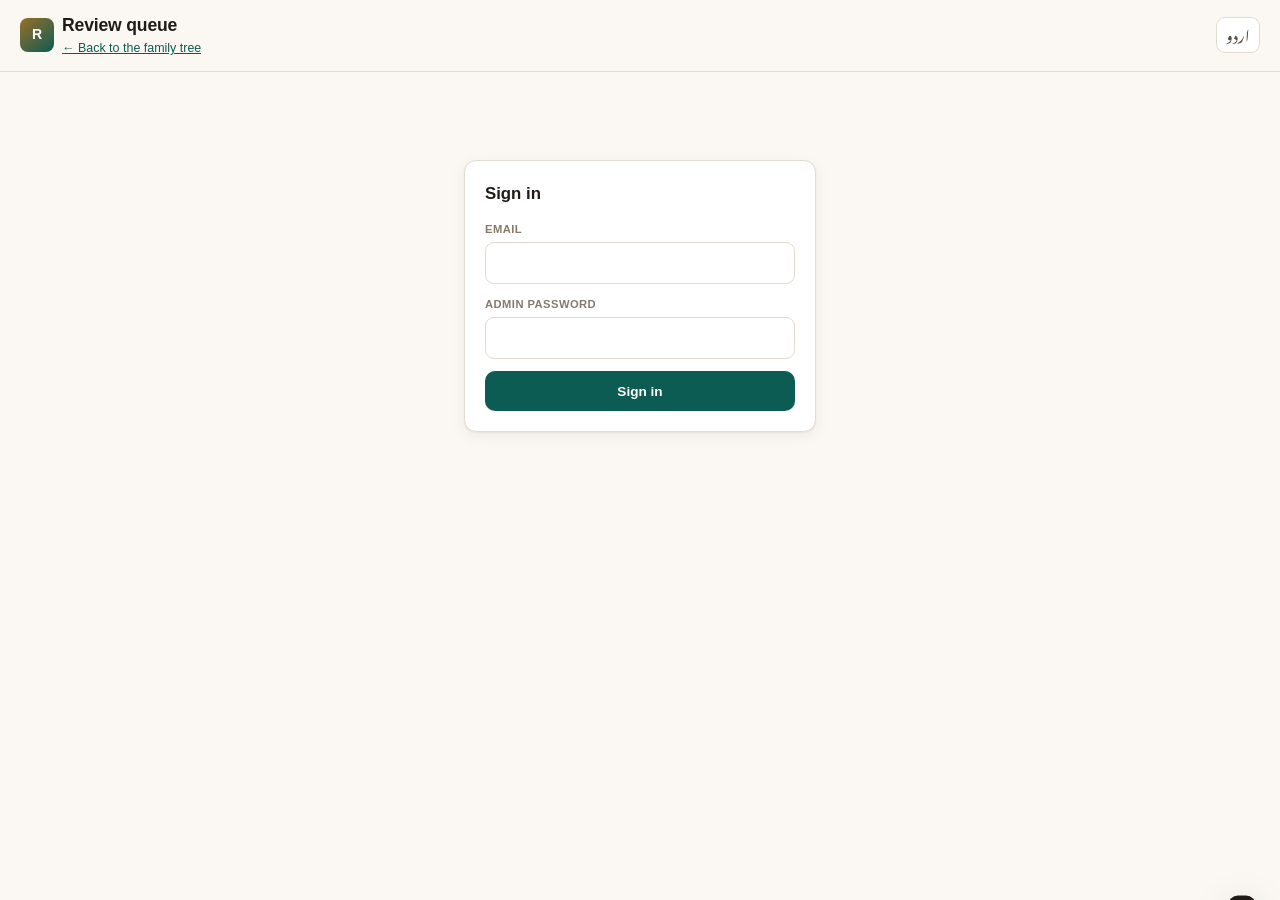
<file: admin.html>
<!doctype html>
<html lang="en" dir="ltr">
<head>
<meta charset="utf-8">
<meta name="viewport" content="width=device-width, initial-scale=1, viewport-fit=cover">
<meta name="robots" content="noindex, nofollow">
<meta name="theme-color" content="#fbf8f3" media="(prefers-color-scheme: light)">
<meta name="theme-color" content="#141210" media="(prefers-color-scheme: dark)">
<title>Review queue — Rizvi Family Tree</title>
<link rel="preconnect" href="https://fonts.googleapis.com">
<link rel="preconnect" href="https://fonts.gstatic.com" crossorigin>
<link rel="stylesheet" href="https://fonts.googleapis.com/css2?family=Noto+Nastaliq+Urdu:wght@400;600&display=swap">
<link rel="stylesheet" href="assets/styles.css">
<link rel="icon" href="data:image/svg+xml,<svg xmlns='http://www.w3.org/2000/svg' viewBox='0 0 100 100'><rect width='100' height='100' rx='22' fill='%239a6f28'/><text y='72' x='50' text-anchor='middle' font-size='58' font-family='Georgia,serif' fill='%23fff'>R</text></svg>">
</head>
<body>

<header class="hdr">
  <div class="hdr-bar">
    <div class="brand">
      <div class="brand-mark" aria-hidden="true" style="background:linear-gradient(140deg,#9a6f28,#0d5c53)">R</div>
      <div class="brand-text">
        <h1 data-i18n="adminTitle">Review queue</h1>
        <p><a href="index.html">← Back to the family tree</a></p>
      </div>
    </div>
    <button class="icon-btn lang" id="langBtn" type="button" data-i18n="langToggle">اردو</button>
    <button class="icon-btn" id="backupBtn" type="button" hidden data-i18n="adminBackup">Download backup</button>
    <button class="icon-btn" id="signOutBtn" type="button" hidden data-i18n="adminSignOut">Sign out</button>
  </div>

  <nav class="tabs" role="tablist" id="adminTabs" hidden>
    <button class="tab" role="tab" aria-selected="true" data-pane="queue" data-i18n="adminTitle">Review queue</button>
    <button class="tab" role="tab" aria-selected="false" data-pane="history" data-i18n="adminHistory">Decided</button>
    <button class="tab" role="tab" aria-selected="false" data-pane="stats" data-i18n="adminStats">Visitors</button>
    <button class="tab" role="tab" aria-selected="false" data-pane="locks" data-i18n="adminManageLocks">Manage locks</button>
  </nav>
</header>

<main class="wrap">
  <!-- Sign in -->
  <div class="signin" id="signin">
    <h2 data-i18n="adminSignIn">Sign in</h2>
    <div class="form-field">
      <label for="email">Email</label>
      <input type="email" id="email" data-script="en" autocomplete="username">
    </div>
    <div class="form-field">
      <label for="pass" data-i18n="adminPassword">Admin password</label>
      <input type="password" id="pass" data-script="en" autocomplete="current-password">
    </div>
    <div class="notice bad" id="signinError" hidden></div>
    <button class="btn btn-primary" id="signinBtn" type="button" style="width:100%" data-i18n="adminSignIn">Sign in</button>
  </div>

  <section class="pane" id="pane-queue" hidden>
    <div id="queueHost"></div>
  </section>

  <section class="pane" id="pane-history" hidden>
    <p class="section-intro" data-i18n="adminHistoryIntro">Everything you have already decided. Nothing is ever deleted — a rejected suggestion is kept too, so you can look up what was proposed and when you decided it.</p>
    <div id="historyHost"></div>
  </section>

  <section class="pane" id="pane-stats" hidden>
    <p class="section-intro" data-i18n="adminStatsIntro">Which country people are reading from, and which ancestors they open. No IP addresses, no names, and nothing that follows anyone between visits — deliberately, on a site this small.</p>
    <div id="statsHost"></div>
  </section>

  <section class="pane" id="pane-locks" hidden>
    <p class="section-intro">Tap a field to lock or unlock it. Locked fields are greyed out for relatives and cannot be edited from the public tree.</p>
    <div id="locksHost"></div>
  </section>
</main>

<div class="toast" id="toast" role="status" aria-live="polite"></div>

<script src="assets/config.js"></script>
<script src="assets/data.js"></script>
<script src="assets/i18n.js"></script>
<script src="assets/store.js"></script>
<script src="assets/admin.js"></script>
</body>
</html>
</file>
<file: assets/styles.css>
/* Rizvi Family Tree — mobile-first, RTL-aware, light + dark.
 * Logical properties (inline-start/end) throughout so the Urdu RTL flip
 * needs no separate stylesheet. */

:root {
  --bg: #fbf8f3;
  --surface: #ffffff;
  --surface-2: #f4efe7;
  --ink: #201b16;
  --ink-2: #574e45;
  --muted: #857a6d;
  --line: #e3dbcf;
  --line-2: #cfc4b4;
  --accent: #0d5c53;
  --accent-soft: #e2efec;
  --gold: #9a6f28;
  --gold-soft: #f6eeda;
  --danger: #a3382c;
  --danger-soft: #fbeae7;

  --radius: 12px;
  --radius-sm: 8px;
  --shadow: 0 1px 2px rgba(32, 27, 22, .06), 0 4px 16px rgba(32, 27, 22, .06);
  --shadow-lg: 0 8px 40px rgba(32, 27, 22, .16);

  --font: -apple-system, BlinkMacSystemFont, "Segoe UI", Roboto, "Helvetica Neue", Arial, sans-serif;
  --font-ur: "Noto Nastaliq Urdu", "Jameel Noori Nastaleeq", "Urdu Typesetting", var(--font);
  --header-h: 3.5rem;
}

@media (prefers-color-scheme: dark) {
  :root:not([data-theme="light"]) {
    --bg: #141210;
    --surface: #1e1b18;
    --surface-2: #262220;
    --ink: #f1ece4;
    --ink-2: #c3b9ac;
    --muted: #8e8377;
    --line: #332e29;
    --line-2: #453e37;
    --accent: #5cbfae;
    --accent-soft: #16332f;
    --gold: #d0a45f;
    --gold-soft: #2e2618;
    --danger: #e08376;
    --danger-soft: #35201d;
    --shadow: 0 1px 2px rgba(0, 0, 0, .4), 0 4px 16px rgba(0, 0, 0, .3);
    --shadow-lg: 0 8px 40px rgba(0, 0, 0, .55);
  }
}

:root[data-theme="dark"] {
  --bg: #141210;
  --surface: #1e1b18;
  --surface-2: #262220;
  --ink: #f1ece4;
  --ink-2: #c3b9ac;
  --muted: #8e8377;
  --line: #332e29;
  --line-2: #453e37;
  --accent: #5cbfae;
  --accent-soft: #16332f;
  --gold: #d0a45f;
  --gold-soft: #2e2618;
  --danger: #e08376;
  --danger-soft: #35201d;
  --shadow: 0 1px 2px rgba(0, 0, 0, .4), 0 4px 16px rgba(0, 0, 0, .3);
  --shadow-lg: 0 8px 40px rgba(0, 0, 0, .55);
}

* { box-sizing: border-box; }

/* Author-level display rules (flex/grid) outrank the UA [hidden] rule, so
 * state that.hidden actually hides. */
[hidden] { display: none !important; }

html { -webkit-text-size-adjust: 100%; }

body {
  margin: 0;
  font-family: var(--font);
  font-size: 15px;
  line-height: 1.55;
  color: var(--ink);
  background: var(--bg);
  overflow-wrap: break-word;
  -webkit-font-smoothing: antialiased;
}

html.urdu body { font-family: var(--font-ur); line-height: 2.1; }
html.urdu .latin { font-family: var(--font); line-height: 1.55; }

button, input, textarea, select { font: inherit; color: inherit; }
button { cursor: pointer; background: none; border: none; padding: 0; }
a { color: var(--accent); }

/* ── Header ─────────────────────────────────────────────────────────── */

.hdr {
  position: sticky;
  top: 0;
  z-index: 40;
  background: color-mix(in srgb, var(--bg) 88%, transparent);
  backdrop-filter: saturate(1.6) blur(12px);
  border-block-end: 1px solid var(--line);
}

.hdr-bar {
  display: flex;
  align-items: center;
  gap: .625rem;
  padding: .625rem .875rem;
  max-width: 1440px;
  margin-inline: auto;
}

.brand { display: flex; align-items: center; gap: .5rem; min-width: 0; flex: 1; }

.brand-mark {
  flex: none;
  width: 30px; height: 30px;
  border-radius: 8px;
  background: linear-gradient(140deg, var(--accent), color-mix(in srgb, var(--accent) 55%, var(--gold)));
  color: #fff;
  display: grid; place-items: center;
  font-weight: 700; font-size: .8rem;
  font-family: var(--font);
}

.brand-text { min-width: 0; }
.brand-text h1 {
  margin: 0;
  font-size: 1rem;
  font-weight: 650;
  letter-spacing: -.01em;
  white-space: nowrap; overflow: hidden; text-overflow: ellipsis;
}
.brand-text p {
  margin: 0;
  font-size: .72rem;
  color: var(--muted);
  white-space: nowrap; overflow: hidden; text-overflow: ellipsis;
}
html.urdu .brand-text h1 { font-size: 1.05rem; line-height: 1.9; }
html.urdu .brand-text p { line-height: 1.9; }

.icon-btn {
  flex: none;
  height: 36px; min-width: 36px;
  padding-inline: .55rem;
  border-radius: 9px;
  border: 1px solid var(--line);
  background: var(--surface);
  color: var(--ink-2);
  font-size: .8rem; font-weight: 600;
  display: inline-flex; align-items: center; justify-content: center; gap: .3rem;
  transition: background .15s, border-color .15s, color .15s;
}
.icon-btn:hover { border-color: var(--line-2); color: var(--ink); }
.icon-btn svg { width: 16px; height: 16px; }
.icon-btn.lang { font-family: var(--font-ur); font-size: .9rem; padding-block-end: .15rem; }
html.urdu .icon-btn.lang { font-family: var(--font); font-size: .78rem; padding-block-end: 0; }

/* ── Tabs ───────────────────────────────────────────────────────────── */

.tabs {
  display: flex;
  gap: .125rem;
  padding: 0 .875rem;
  max-width: 1440px;
  margin-inline: auto;
  overflow-x: auto;
  scrollbar-width: none;
}
.tabs::-webkit-scrollbar { display: none; }

.tab {
  position: relative;
  flex: none;
  padding: .5rem .7rem .6rem;
  font-size: .82rem;
  font-weight: 550;
  color: var(--muted);
  white-space: nowrap;
  border-block-end: 2px solid transparent;
  margin-block-end: -1px;
  transition: color .15s;
}
.tab:hover { color: var(--ink-2); }
.tab[aria-selected="true"] { color: var(--accent); border-block-end-color: var(--accent); }
.tab .count {
  display: inline-block;
  margin-inline-start: .3rem;
  font-size: .68rem;
  font-variant-numeric: tabular-nums;
  color: var(--muted);
}

/* ── Layout ─────────────────────────────────────────────────────────── */

.wrap {
  max-width: 1440px;
  margin-inline: auto;
  padding: .875rem .875rem 5rem;
}

.panes { display: block; }

.pane[hidden] { display: none; }

/* ── Toolbar ────────────────────────────────────────────────────────── */

.toolbar {
  display: flex;
  gap: .5rem;
  margin-block-end: .875rem;
  flex-wrap: wrap;
}

.search {
  position: relative;
  flex: 1 1 12rem;
  min-width: 0;
}
.search svg {
  position: absolute;
  inset-inline-start: .65rem;
  top: 50%;
  transform: translateY(-50%);
  width: 15px; height: 15px;
  color: var(--muted);
  pointer-events: none;
}
.search input {
  width: 100%;
  height: 38px;
  padding-inline: 2rem .7rem;
  border: 1px solid var(--line);
  border-radius: 9px;
  background: var(--surface);
  outline: none;
}
.search input:focus { border-color: var(--accent); box-shadow: 0 0 0 3px var(--accent-soft); }
.search .clear {
  position: absolute;
  inset-inline-end: .35rem;
  top: 50%;
  transform: translateY(-50%);
  width: 26px; height: 26px;
  border-radius: 6px;
  color: var(--muted);
  display: grid; place-items: center;
}
.search .clear:hover { background: var(--surface-2); color: var(--ink); }

.btn-pair { display: flex; gap: .4rem; flex: none; }
.toolbar .icon-btn { height: 38px; }

.result-note {
  font-size: .76rem;
  color: var(--muted);
  margin-block-end: .625rem;
}

/* ── Tree ───────────────────────────────────────────────────────────── */

.tree { list-style: none; margin: 0; padding: 0; }

.tree ul {
  list-style: none;
  margin: 0;
  padding-inline-start: .8rem;
  margin-inline-start: .55rem;
  border-inline-start: 1px solid var(--line);
}

.node { position: relative; }

.node-row {
  display: flex;
  align-items: flex-start;
  gap: .35rem;
  width: 100%;
  padding: .3rem .4rem .3rem .1rem;
  border-radius: 9px;
  text-align: start;
  transition: background 150ms ease, padding 150ms ease;
}
.node-row:hover { background: var(--surface-2); }
.node-row.is-open > .twist svg { transform: rotate(90deg); transition: transform 280ms cubic-bezier(0.34, 1.56, 0.64, 1); }
html[dir="rtl"] .twist svg { transform: rotate(180deg); }
html[dir="rtl"] .node-row.is-open > .twist svg { transform: rotate(90deg); }

.twist {
  flex: none;
  width: 22px; height: 24px;
  display: grid; place-items: center;
  color: var(--muted);
  border-radius: 5px;
}
.twist:hover { color: var(--ink); background: var(--line); }
.twist svg { width: 12px; height: 12px; transition: transform .18s ease; }
.twist.leaf { visibility: hidden; }

.node-main { flex: 1; min-width: 0; text-align: start; }

.node-name {
  font-weight: 550;
  font-size: .9rem;
  letter-spacing: -.005em;
  display: inline;
}
html.urdu .node-name { font-size: 1rem; }
.node-name mark {
  background: var(--gold-soft);
  color: inherit;
  border-radius: 3px;
  padding: 0 .1em;
}

.node-meta {
  display: block;
  font-size: .74rem;
  color: var(--muted);
  font-variant-numeric: tabular-nums;
  white-space: nowrap;
  overflow: hidden;
  text-overflow: ellipsis;
}
html.urdu .node-meta { font-size: .82rem; }

.node-badges { display: inline-flex; gap: .25rem; margin-inline-start: .35rem; vertical-align: baseline; }

.tree-photo {
  flex: none;
  width: 32px; height: 32px;
  border-radius: 50%;
  object-fit: cover;
  border: 1px solid var(--line);
  margin-inline: .25rem;
}

.node.is-patriarch > .node-row {
  background: color-mix(in srgb, var(--gold-soft) 40%, transparent);
  border-radius: 6px;
  padding-inline: .3rem;
}

.node.is-patriarch .node-name {
  font-weight: 600;
  color: var(--gold);
}

.roman-toggle {
  display: flex;
  gap: .6rem;
  align-items: flex-start;
  padding: .7rem .85rem;
  margin-bottom: .9rem;
  border: 1px solid var(--line);
  border-radius: 10px;
  background: var(--surface-2);
  font-size: .86rem;
  line-height: 1.45;
  cursor: pointer;
}
.roman-toggle input { margin-top: .2rem; flex: none; }
.roman-toggle b { font-weight: 600; }

/* ── Decided history ──────────────────────────────────────────────────── */

.sugg.decided { opacity: 0.92; }

.sugg.decided .sugg-change {
  display: flex;
  gap: 0.6rem;
  flex-wrap: wrap;
  align-items: baseline;
  margin-block: 0.4rem;
}

.sugg-meta {
  font-size: 0.8rem;
  color: var(--ink-soft);
}

.pill {
  font-size: 0.72rem;
  font-weight: 600;
  padding: 0.15rem 0.5rem;
  border-radius: 999px;
  white-space: nowrap;
}
.pill.ok { background: color-mix(in srgb, var(--teal) 16%, transparent); color: var(--teal); }
.pill.no { background: color-mix(in srgb, var(--ink-soft) 16%, transparent); color: var(--ink-soft); }

/* ── Visitor statistics ───────────────────────────────────────────────── */

.stat-cards {
  display: grid;
  grid-template-columns: repeat(auto-fit, minmax(120px, 1fr));
  gap: 0.75rem;
  margin-block-end: 1.5rem;
}

.stat-card {
  background: var(--surface-2, rgb(0 0 0 / 0.03));
  border: 1px solid var(--line);
  border-radius: 10px;
  padding: 0.9rem;
  text-align: center;
}
.stat-card b    { display: block; font-size: 1.6rem; line-height: 1.1; color: var(--teal); }
.stat-card span { font-size: 0.78rem; color: var(--ink-soft); }

.stat-h {
  font-size: 0.95rem;
  margin-block: 1.5rem 0.6rem;
}

.stat-list { list-style: none; margin: 0; padding: 0; }
.stat-list li {
  display: grid;
  grid-template-columns: auto 1fr 90px auto;
  align-items: center;
  gap: 0.6rem;
  padding-block: 0.32rem;
  font-size: 0.9rem;
}
.stat-list li .flag  { font-size: 1.05rem; }
.stat-list li .label { overflow: hidden; text-overflow: ellipsis; white-space: nowrap; }
.stat-list li .n     { font-variant-numeric: tabular-nums; color: var(--ink-soft); }
/* No flag column on the lists that don't have one. */
.stat-list li:not(:has(.flag)) { grid-template-columns: 1fr 90px auto; }

.statbar {
  display: block;
  height: 7px;
  border-radius: 4px;
  background: color-mix(in srgb, var(--ink-soft) 15%, transparent);
  overflow: hidden;
}
.statbar > span {
  display: block;
  height: 100%;
  background: var(--teal);
  border-radius: 4px;
}

.spark {
  display: flex;
  align-items: flex-end;
  gap: 3px;
  height: 68px;
  padding-block-start: 0.3rem;
}
.spark-col {
  flex: 1;
  display: flex;
  align-items: flex-end;
  height: 100%;
  background: color-mix(in srgb, var(--ink-soft) 8%, transparent);
  border-radius: 3px;
}
.spark-col > span {
  width: 100%;
  background: var(--teal);
  border-radius: 3px;
  min-height: 2px;
}
.spark-axis {
  display: flex;
  justify-content: space-between;
  font-size: 0.72rem;
  color: var(--ink-soft);
  margin-block-start: 0.3rem;
}

.stat-foot { margin-block-start: 1.5rem; }

/* ── Photo picker and review ──────────────────────────────────────────── */

/* Sits where the portrait would be, so the gap itself is the prompt. */
.photo-invite {
  display: flex;
  align-items: center;
  justify-content: center;
  gap: 0.5rem;
  width: 100%;
  padding: 1.1rem;
  margin-block-end: 1.1rem;
  font: inherit;
  font-size: 0.9rem;
  color: var(--ink-soft);
  background: none;
  border: 1px dashed var(--line);
  border-radius: 10px;
  cursor: pointer;
}
.photo-invite:hover {
  color: var(--teal);
  border-color: var(--teal);
}
.photo-invite svg { width: 20px; height: 20px; flex: none; }

.photo-field input[type="file"] {
  width: 100%;
  font: inherit;
  font-size: 0.9rem;
  padding: 0.5rem 0;
}

.photo-current,
.photo-preview {
  display: block;
  max-width: 160px;
  width: 100%;
  height: auto;
  border-radius: 8px;
  border: 1px solid var(--line);
  margin-block: 0.5rem;
}

.photo-status {
  font-size: 0.85rem;
  color: var(--teal);
  margin-block-start: 0.4rem;
}
.photo-status.bad { color: var(--danger, #a3342b); }

/* Big enough in the queue to actually judge before approving. */
.photo-review {
  max-width: 200px;
  width: 100%;
  height: auto;
  border-radius: 8px;
  border: 1px solid var(--line);
}

.diff-photo { align-items: start; }

/* ── Portrait ─────────────────────────────────────────────────────────── */

.portrait {
  margin: 0 0 1.25rem;
  text-align: center;
}

.portrait img {
  max-width: min(240px, 60%);
  width: 100%;
  height: auto;
  border-radius: 10px;
  /* Old photographs carry their own border; keep the frame quiet so it
     complements rather than competes. */
  border: 1px solid var(--line);
  box-shadow: 0 6px 20px rgb(0 0 0 / 0.13);
}

.portrait figcaption {
  margin-block-start: 0.6rem;
  font-size: 0.82rem;
  line-height: 1.45;
  color: var(--ink-soft);
  max-width: 34ch;
  margin-inline: auto;
}

.dot-pending {
  display: inline-grid; place-items: center;
  min-width: 16px; height: 16px;
  padding-inline: .25rem;
  border-radius: 8px;
  background: var(--gold-soft);
  color: var(--gold);
  font-size: .62rem;
  font-weight: 700;
  font-family: var(--font);
  font-variant-numeric: tabular-nums;
}

.lock-mini { width: 12px; height: 12px; color: var(--muted); vertical-align: -1px; }

.chip-tag {
  display: inline-block;
  font-family: var(--font);
  font-size: .6rem;
  font-weight: 650;
  letter-spacing: .03em;
  text-transform: uppercase;
  padding: .1rem .3rem;
  border-radius: 4px;
  vertical-align: 1px;
}
.tag-confirmed { background: var(--accent-soft); color: var(--accent); }
.tag-estimated { background: var(--gold-soft); color: var(--gold); }
.tag-shajra { background: var(--surface-2); color: var(--muted); border: 1px solid var(--line); }
html.urdu .chip-tag { font-family: var(--font-ur); text-transform: none; font-size: .68rem; }

.node.is-hit > .node-row { background: var(--gold-soft); }
.node.is-dim > .node-row .node-name { opacity: .45; }

.empty-state {
  padding: 2.5rem 1rem;
  text-align: center;
  color: var(--muted);
  font-size: .875rem;
}

/* ── Detail panel ───────────────────────────────────────────────────── */

.scrim {
  position: fixed;
  inset: 0;
  z-index: 50;
  background: rgba(20, 16, 12, .45);
  opacity: 0;
  pointer-events: none;
  transition: opacity .2s;
}
.scrim.show { opacity: 1; pointer-events: auto; }

.sheet {
  position: fixed;
  z-index: 60;
  inset-inline: 0;
  bottom: 0;
  max-height: 88dvh;
  display: flex;
  flex-direction: column;
  background: var(--surface);
  border-start-start-radius: 18px;
  border-start-end-radius: 18px;
  box-shadow: var(--shadow-lg);
  transform: translateY(102%);
  transition: transform .26s cubic-bezier(.32, .72, 0, 1);
}
.sheet.show { transform: translateY(0); }

.sheet-grip {
  flex: none;
  width: 34px; height: 4px;
  border-radius: 2px;
  background: var(--line-2);
  margin: .5rem auto .25rem;
}

.breadcrumbs {
  display: flex;
  align-items: center;
  gap: .3rem;
  margin-block-end: .4rem;
  flex-wrap: wrap;
  width: 100%;
}

.breadcrumb-item {
  font-size: .8rem;
  color: var(--accent);
  padding: 0;
  background: none;
  border: none;
  cursor: pointer;
  text-decoration: underline;
  text-decoration-color: transparent;
  transition: text-decoration-color 150ms ease;
}

.breadcrumb-item:hover {
  text-decoration-color: var(--accent);
}

.breadcrumb-sep {
  color: var(--muted);
  margin-inline: .15rem;
  font-size: .75rem;
}

.sheet-head {
  flex: none;
  display: flex;
  align-items: flex-start;
  gap: .5rem;
  padding: .5rem 1rem .625rem;
  border-block-end: 1px solid var(--line);
}
.sheet-head h2 {
  margin: 0;
  font-size: 1.05rem;
  font-weight: 650;
  letter-spacing: -.01em;
  flex: 1;
  min-width: 0;
}
html.urdu .sheet-head h2 { font-size: 1.15rem; }
.sheet-head .sub {
  display: block;
  font-size: .74rem;
  font-weight: 400;
  color: var(--muted);
  margin-block-start: .1rem;
}

.sheet-body { flex: 1; overflow-y: auto; padding: .75rem 1rem 1rem; overscroll-behavior: contain; }

.sheet-foot {
  flex: none;
  display: flex;
  gap: .5rem;
  padding: .625rem 1rem;
  padding-block-end: max(.625rem, env(safe-area-inset-bottom));
  border-block-start: 1px solid var(--line);
  background: var(--surface);
}

/* ── Field rows ─────────────────────────────────────────────────────── */

.fields { display: grid; gap: .1rem; }

.field {
  display: grid;
  grid-template-columns: 7.5rem 1fr;
  gap: .5rem;
  padding: .45rem 0;
  border-block-end: 1px solid var(--line);
  align-items: start;
}
.field:last-child { border-block-end: none; }
.field.stack { grid-template-columns: 1fr; gap: .15rem; }

.field-label {
  font-family: var(--font);
  font-size: .7rem;
  font-weight: 650;
  letter-spacing: .04em;
  text-transform: uppercase;
  color: var(--muted);
  padding-block-start: .15rem;
  display: flex;
  align-items: center;
  gap: .25rem;
}
html.urdu .field-label { font-family: var(--font-ur); text-transform: none; letter-spacing: 0; font-size: .8rem; }
.field-label svg { width: 11px; height: 11px; flex: none; }

.field-value { font-size: .875rem; min-width: 0; white-space: pre-line; }
html.urdu .field-value { font-size: .95rem; }
.field-value.blank { color: var(--muted); font-style: italic; }
html.urdu .field-value.blank { font-style: normal; }

.fallback-mark {
  display: inline-block;
  font-family: var(--font);
  font-size: .58rem;
  font-weight: 700;
  letter-spacing: .04em;
  color: var(--muted);
  background: var(--surface-2);
  border: 1px solid var(--line);
  border-radius: 3px;
  padding: 0 .22rem;
  margin-inline-start: .3rem;
  vertical-align: 1px;
}

.notice {
  display: flex;
  gap: .5rem;
  padding: .55rem .7rem;
  border-radius: var(--radius-sm);
  font-size: .78rem;
  line-height: 1.5;
  margin-block-end: .75rem;
}
.notice svg { width: 15px; height: 15px; flex: none; margin-block-start: .15rem; }
.notice.gold { background: var(--gold-soft); color: var(--gold); }
.notice.teal { background: var(--accent-soft); color: var(--accent); }
.notice.plain { background: var(--surface-2); color: var(--ink-2); }
.notice.bad { background: var(--danger-soft); color: var(--danger); }
html.urdu .notice { font-size: .88rem; }

.rel-line {
  font-size: .76rem;
  color: var(--muted);
  margin-block-end: .625rem;
}
.rel-line b { color: var(--ink-2); font-weight: 600; }

/* ── Buttons ────────────────────────────────────────────────────────── */

.btn {
  height: 40px;
  padding-inline: .9rem;
  border-radius: 10px;
  font-size: .85rem;
  font-weight: 600;
  display: inline-flex;
  align-items: center;
  justify-content: center;
  gap: .4rem;
  border: 1px solid transparent;
  transition: filter .15s, background .15s, border-color .15s;
  white-space: nowrap;
}
.btn svg { width: 15px; height: 15px; }
.btn-primary { background: var(--accent); color: #fff; flex: 1; }
.btn-primary:hover { filter: brightness(1.08); }
.btn-ghost { background: var(--surface); border-color: var(--line); color: var(--ink-2); }
.btn-ghost:hover { border-color: var(--line-2); color: var(--ink); }
.btn-danger { background: var(--danger-soft); color: var(--danger); }
.btn-sm { height: 32px; padding-inline: .65rem; font-size: .78rem; border-radius: 8px; }
.btn:disabled { opacity: .5; cursor: default; }

/* ── Edit form ──────────────────────────────────────────────────────── */

.form-field { margin-block-end: .75rem; }
.form-field > label {
  display: flex;
  align-items: center;
  gap: .3rem;
  font-family: var(--font);
  font-size: .7rem;
  font-weight: 650;
  letter-spacing: .04em;
  text-transform: uppercase;
  color: var(--muted);
  margin-block-end: .25rem;
}
html.urdu .form-field > label { font-family: var(--font-ur); text-transform: none; letter-spacing: 0; font-size: .82rem; }
.form-field > label svg { width: 11px; height: 11px; }

.form-field input,
.form-field textarea {
  width: 100%;
  padding: .5rem .65rem;
  border: 1px solid var(--line);
  border-radius: 9px;
  background: var(--surface);
  outline: none;
  transition: border-color .15s, box-shadow .15s;
}
.form-field textarea { min-height: 5.5rem; resize: vertical; line-height: 1.55; }
.form-field input:focus,
.form-field textarea:focus { border-color: var(--accent); box-shadow: 0 0 0 3px var(--accent-soft); }
.form-field input:disabled,
.form-field textarea:disabled {
  background: var(--surface-2);
  color: var(--muted);
  cursor: not-allowed;
  border-style: dashed;
}
.form-field.changed input,
.form-field.changed textarea { border-color: var(--gold); background: color-mix(in srgb, var(--gold-soft) 55%, var(--surface)); }

/* Urdu-input fields keep RTL even in English mode, and vice versa. */
input[data-script="ur"], textarea[data-script="ur"] { direction: rtl; text-align: right; font-family: var(--font-ur); line-height: 2; }
input[data-script="en"], textarea[data-script="en"] { direction: ltr; text-align: left; font-family: var(--font); }

.form-field-bio textarea { min-height: 8rem; }

/* The other language, folded away. */
.lang-alt {
  border: 1px solid var(--line);
  border-radius: var(--radius-sm);
  background: var(--surface-2);
  margin-block: .9rem .25rem;
  overflow: hidden;
}
.lang-alt > summary {
  padding: .6rem .75rem;
  cursor: pointer;
  font-size: .8rem;
  font-weight: 600;
  color: var(--ink-2);
  list-style: none;
  display: flex;
  align-items: baseline;
  gap: .45rem;
  flex-wrap: wrap;
}
.lang-alt > summary::-webkit-details-marker { display: none; }
.lang-alt > summary::before {
  content: "";
  flex: none;
  width: 0; height: 0;
  border-inline-start: 5px solid currentColor;
  border-block: 4px solid transparent;
  transition: transform .18s;
  align-self: center;
}
html[dir="rtl"] .lang-alt > summary::before { transform: rotate(180deg); }
.lang-alt[open] > summary::before,
html[dir="rtl"] .lang-alt[open] > summary::before { transform: rotate(90deg); }
.lang-alt > summary .hint { font-weight: 400; font-size: .72rem; color: var(--muted); }
html.urdu .lang-alt > summary { font-size: .9rem; }
html.urdu .lang-alt > summary .hint { font-size: .8rem; }
.lang-alt-body { padding: .25rem .75rem .5rem; border-block-start: 1px solid var(--line); }
.lang-alt-body .form-field:last-child { margin-block-end: .5rem; }

/* Empty bio: an invitation rather than a blank. */
.bio-invite {
  display: flex;
  align-items: flex-start;
  gap: .5rem;
  width: 100%;
  text-align: start;
  padding: .65rem .75rem;
  border: 1px dashed var(--line-2);
  border-radius: var(--radius-sm);
  background: var(--surface-2);
  color: var(--ink-2);
  font-size: .8rem;
  line-height: 1.5;
  transition: border-color .15s, background .15s, color .15s;
}
.bio-invite:hover { border-color: var(--accent); background: var(--accent-soft); color: var(--accent); }
.bio-invite svg { width: 14px; height: 14px; flex: none; margin-block-start: .2rem; }
.bio-invite b { font-weight: 650; }
html.urdu .bio-invite { font-size: .9rem; }

.field.bio { padding-block-start: .6rem; }

.form-sep {
  display: flex;
  align-items: center;
  gap: .55rem;
  margin: 1.1rem 0 .8rem;
  font-family: var(--font);
  font-size: .66rem;
  font-weight: 700;
  letter-spacing: .07em;
  text-transform: uppercase;
  color: var(--muted);
}
.form-sep::after { content: ""; flex: 1; height: 1px; background: var(--line); }
html.urdu .form-sep { font-family: var(--font-ur); text-transform: none; letter-spacing: 0; font-size: .8rem; }

/* ── History cards ──────────────────────────────────────────────────── */

.section-intro {
  font-size: .85rem;
  color: var(--ink-2);
  margin: 0 0 1rem;
  max-width: 62ch;
}

.cards { display: grid; gap: .75rem; }

.card {
  background: var(--surface);
  border: 1px solid var(--line);
  border-radius: var(--radius);
  overflow: hidden;
}

.card-head {
  display: flex;
  align-items: center;
  gap: .55rem;
  width: 100%;
  padding: .75rem .875rem;
  text-align: start;
}
.card-head h3 {
  margin: 0;
  flex: 1;
  font-size: .92rem;
  font-weight: 650;
  letter-spacing: -.005em;
}
html.urdu .card-head h3 { font-size: 1rem; }
.card-head .glyph {
  flex: none;
  width: 28px; height: 28px;
  border-radius: 8px;
  background: var(--accent-soft);
  color: var(--accent);
  display: grid; place-items: center;
}
.card-head .glyph svg { width: 15px; height: 15px; }
.card-head .chev { flex: none; color: var(--muted); transition: transform .2s; }
.card-head .chev svg { width: 14px; height: 14px; display: block; }
.card-head[aria-expanded="true"] .chev { transform: rotate(180deg); }

.card-body {
  padding: 0 .875rem .875rem;
  font-size: .85rem;
  color: var(--ink-2);
  border-block-start: 1px solid var(--line);
  padding-block-start: .75rem;
}
html.urdu .card-body { font-size: .95rem; }
.card-body p { margin: 0 0 .7rem; max-width: 68ch; }
.card-body p:last-child { margin-block-end: 0; }
.card-body h4 {
  font-family: var(--font);
  margin: 1rem 0 .4rem;
  font-size: .68rem;
  font-weight: 700;
  letter-spacing: .06em;
  text-transform: uppercase;
  color: var(--muted);
}
html.urdu .card-body h4 { font-family: var(--font-ur); text-transform: none; letter-spacing: 0; font-size: .84rem; }
.card-body ul { margin: 0; padding-inline-start: 1.05rem; }
.card-body li { margin-block-end: .4rem; max-width: 66ch; }
.card-body li::marker { color: var(--accent); }

/* ── Open questions ─────────────────────────────────────────────────── */

.q-list { display: grid; gap: .5rem; counter-reset: q; }

.q-item {
  display: flex;
  gap: .625rem;
  padding: .7rem .875rem;
  background: var(--surface);
  border: 1px solid var(--line);
  border-radius: var(--radius-sm);
  font-size: .85rem;
  align-items: flex-start;
}
html.urdu .q-item { font-size: .95rem; }
.q-item::before {
  counter-increment: q;
  content: counter(q);
  flex: none;
  width: 20px; height: 20px;
  border-radius: 5px;
  background: var(--gold-soft);
  color: var(--gold);
  font-family: var(--font);
  font-size: .68rem;
  font-weight: 700;
  display: grid; place-items: center;
  margin-block-start: .1rem;
}

/* ── Admin ──────────────────────────────────────────────────────────── */

.sugg {
  background: var(--surface);
  border: 1px solid var(--line);
  border-radius: var(--radius);
  padding: .875rem;
  margin-block-end: .75rem;
}
.sugg-head {
  display: flex;
  flex-wrap: wrap;
  align-items: baseline;
  gap: .4rem;
  margin-block-end: .625rem;
}
.sugg-head strong { font-size: .95rem; }
.sugg-head .who { font-size: .74rem; color: var(--muted); margin-inline-start: auto; }

.diff { display: grid; gap: .35rem; margin-block-end: .75rem; }
.diff-row {
  display: grid;
  grid-template-columns: 1fr;
  gap: .25rem;
  padding: .5rem .625rem;
  border-radius: var(--radius-sm);
  background: var(--surface-2);
  font-size: .82rem;
}
.diff-row .k {
  font-family: var(--font);
  font-size: .64rem;
  font-weight: 700;
  letter-spacing: .05em;
  text-transform: uppercase;
  color: var(--muted);
}
.diff-row .old { color: var(--muted); text-decoration: line-through; }
.diff-row .new { color: var(--ink); }
.diff-row .new::before { content: "→ "; color: var(--accent); }
html[dir="rtl"] .diff-row .new::before { content: "← "; }

.sugg-actions { display: flex; flex-wrap: wrap; gap: .4rem; }

.lock-grid { display: flex; flex-wrap: wrap; gap: .35rem; }
.lock-pill {
  display: inline-flex;
  align-items: center;
  gap: .3rem;
  padding: .28rem .55rem;
  border-radius: 999px;
  border: 1px solid var(--line);
  background: var(--surface);
  font-size: .74rem;
  color: var(--muted);
}
.lock-pill svg { width: 12px; height: 12px; }
.lock-pill.on { background: var(--accent-soft); border-color: transparent; color: var(--accent); font-weight: 600; }

.signin {
  max-width: 22rem;
  margin: 4rem auto;
  background: var(--surface);
  border: 1px solid var(--line);
  border-radius: var(--radius);
  padding: 1.25rem;
  box-shadow: var(--shadow);
}
.signin h2 { margin: 0 0 .875rem; font-size: 1.05rem; }

/* ── Desktop side panel ─────────────────────────────────────────────── */

.side-default { display: none; }

.stat-grid {
  display: grid;
  grid-template-columns: repeat(2, minmax(0, 1fr));
  gap: .5rem;
  margin-block-end: 1rem;
}
.stat {
  background: var(--surface);
  border: 1px solid var(--line);
  border-radius: var(--radius-sm);
  padding: .625rem .7rem;
}
.stat b {
  display: block;
  font-family: var(--font);
  font-size: 1.5rem;
  font-weight: 680;
  line-height: 1.1;
  letter-spacing: -.02em;
  color: var(--accent);
  font-variant-numeric: tabular-nums;
}
.stat span {
  display: block;
  font-size: .72rem;
  color: var(--muted);
  margin-block-start: .15rem;
}
html.urdu .stat span { font-size: .82rem; }

.geo-timeline {
  display: flex;
  flex-direction: column;
  gap: 1.2rem;
  padding: .5rem 0;
  position: relative;
}

.geo-timeline::before {
  content: '';
  position: absolute;
  inset-inline-start: 7px;
  top: 0;
  bottom: 0;
  width: 2px;
  background: var(--line);
}

.geo-point {
  display: flex;
  gap: .8rem;
  align-items: flex-start;
  position: relative;
  padding-inline-start: .5rem;
}

.geo-dot {
  flex: none;
  width: 16px;
  height: 16px;
  border-radius: 50%;
  background: var(--accent);
  border: 3px solid var(--bg);
  box-shadow: 0 0 0 2px var(--accent);
  margin-top: 1px;
  position: relative;
  z-index: 1;
}

.geo-info {
  flex: 1;
  min-width: 0;
}

.geo-year {
  font-size: .75rem;
  font-weight: 700;
  color: var(--accent);
  letter-spacing: .02em;
}

.geo-location {
  font-size: .9rem;
  font-weight: 600;
  color: var(--ink);
  margin-block-start: .15rem;
}

.geo-era {
  font-size: .8rem;
  color: var(--muted);
  margin-block-start: .1rem;
}

.side-block {
  background: var(--surface);
  border: 1px solid var(--line);
  border-radius: var(--radius);
  padding: .875rem;
  margin-block-end: .75rem;
}
.side-block h3 {
  margin: 0 0 .55rem;
  font-family: var(--font);
  font-size: .66rem;
  font-weight: 700;
  letter-spacing: .07em;
  text-transform: uppercase;
  color: var(--muted);
}
html.urdu .side-block h3 { font-family: var(--font-ur); text-transform: none; letter-spacing: 0; font-size: .82rem; }
.side-block ol { margin: 0; padding-inline-start: 1.1rem; font-size: .8rem; color: var(--ink-2); }
.side-block li { margin-block-end: .45rem; }
.side-block li::marker { color: var(--gold); font-weight: 700; }
html.urdu .side-block ol { font-size: .9rem; }

.legend { display: grid; gap: .45rem; }
.legend-row { display: flex; gap: .5rem; align-items: flex-start; font-size: .76rem; color: var(--muted); }
.legend-row .chip-tag { flex: none; }
html.urdu .legend-row { font-size: .86rem; }

/* ── Toast ──────────────────────────────────────────────────────────── */

.toast {
  position: fixed;
  z-index: 90;
  inset-inline: .875rem;
  bottom: 1rem;
  bottom: max(1rem, env(safe-area-inset-bottom));
  margin-inline: auto;
  max-width: 26rem;
  padding: .7rem .875rem;
  border-radius: 10px;
  background: var(--ink);
  color: var(--bg);
  font-size: .84rem;
  box-shadow: var(--shadow-lg);
  transform: translateY(150%);
  transition: transform .3s cubic-bezier(.32, .72, 0, 1);
}
.toast.show { transform: translateY(0); }
.toast.bad { background: var(--danger); color: #fff; }

/* ── Footer ─────────────────────────────────────────────────────────── */

.foot {
  max-width: 1440px;
  margin-inline: auto;
  padding: 1.5rem .875rem 2rem;
  font-size: .74rem;
  color: var(--muted);
  border-block-start: 1px solid var(--line);
  display: flex;
  flex-wrap: wrap;
  gap: .5rem 1rem;
  align-items: center;
}
.foot p { margin: 0; flex: 1; min-width: 14rem; max-width: 60ch; }
.foot a { color: var(--muted); text-decoration-color: var(--line-2); }

.sr-only {
  position: absolute; width: 1px; height: 1px;
  padding: 0; margin: -1px; overflow: hidden;
  clip: rect(0 0 0 0); white-space: nowrap; border: 0;
}

/* ── Tablet ─────────────────────────────────────────────────────────── */

@media (min-width: 700px) {
  body { font-size: 15.5px; }
  :root { --header-h: 4rem; }

  .hdr-bar { padding: .75rem 1.25rem; gap: .75rem; }
  .brand-mark { width: 34px; height: 34px; font-size: .88rem; }
  .brand-text h1 { font-size: 1.1rem; }
  .brand-text p { font-size: .78rem; }
  .tabs { padding-inline: 1.25rem; }
  .tab { font-size: .86rem; padding-inline: .85rem; }
  .wrap { padding: 1.25rem 1.25rem 4rem; }

  .tree-photo { width: 40px; height: 40px; }

  .cards { grid-template-columns: repeat(2, minmax(0, 1fr)); align-items: start; }
  .q-list { grid-template-columns: repeat(2, minmax(0, 1fr)); }

  .field { grid-template-columns: 8.5rem 1fr; }

  .diff-row { grid-template-columns: 8rem 1fr; align-items: baseline; }
  .diff-row .k { grid-row: span 2; }

  .foot { padding-inline: 1.25rem; }
}

/* ── Desktop: tree and detail side by side ──────────────────────────── */

@media (min-width: 1060px) {
  .wrap { padding: 1.5rem 1.5rem 3rem; }

  .panes.split {
    display: grid;
    grid-template-columns: minmax(0, 1fr) 25rem;
    gap: 1.5rem;
    align-items: start;
  }

  .tree-col { min-width: 0; }

  /* The sheet becomes a docked column instead of a bottom sheet. */
  .scrim { display: none; }

  .sheet {
    position: sticky;
    top: calc(var(--header-h) + 3.5rem);
    inset-inline: auto;
    bottom: auto;
    max-height: calc(100dvh - var(--header-h) - 5.5rem);
    border-radius: var(--radius);
    border: 1px solid var(--line);
    box-shadow: var(--shadow);
    transform: none;
    transition: none;
  }
  .sheet:not(.show) { display: none; }
  .sheet-grip { display: none; }
  .sheet-head { padding-block-start: .875rem; }

  .side-default {
    display: block;
    position: sticky;
    top: calc(var(--header-h) + 3.5rem);
  }

  .cards { grid-template-columns: repeat(3, minmax(0, 1fr)); }
  .q-list { grid-template-columns: repeat(3, minmax(0, 1fr)); }

  .toast { inset-inline-start: auto; inset-inline-end: 1.5rem; }

  .foot { padding-inline: 1.5rem; }
}

@media (min-width: 1400px) {
  .panes.split { grid-template-columns: minmax(0, 1fr) 28rem; }
}

@media (prefers-reduced-motion: reduce) {
  * { transition-duration: .01ms !important; animation-duration: .01ms !important; }
}

@media print {
  .hdr, .tabs, .toolbar, .sheet, .scrim, .toast, .icon-btn, .twist { display: none !important; }
  .tree ul { display: block !important; }
  body { background: #fff; }
}
</file>
